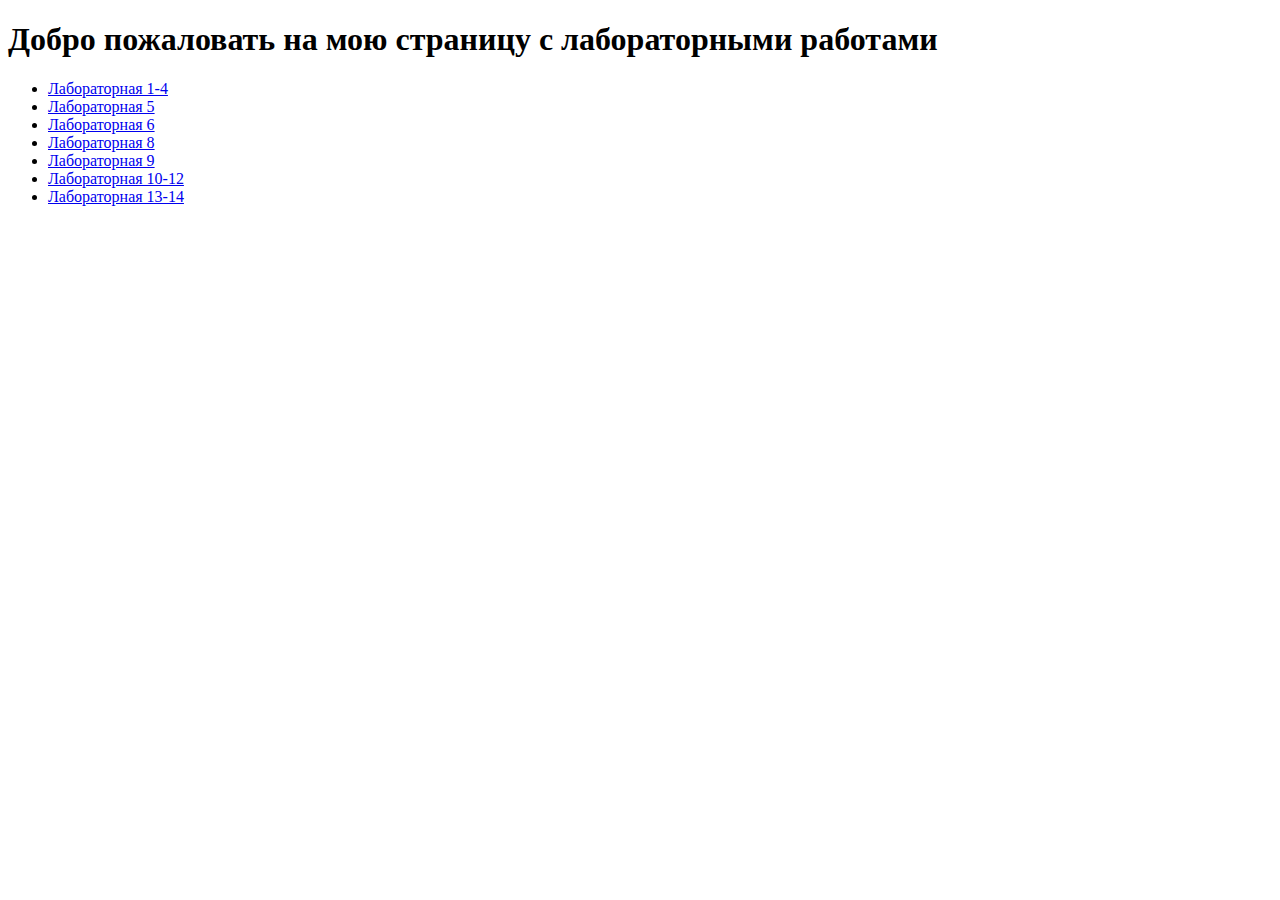
<file: index.html>
<!DOCTYPE html>
<html lang="en">
<head>
    <meta charset="UTF-8">
    <meta name="viewport" content="width=device-width, initial-scale=1.0">
    <title>Главная страница</title>
</head>
<body>
    <h1>Добро пожаловать на мою страницу с лабораторными работами</h1>
    <ul>
        <li><a href="1-4/index.html">Лабораторная 1-4</a></li>
        <li><a href="лр 5/index.html">Лабораторная 5</a></li>
        <li><a href="лр 6/index.html">Лабораторная 6</a></li>
        <li><a href="лр 8/korgi.html">Лабораторная 8</a></li>
        <li><a href="ЛР_9/main.html">Лабораторная 9</a></li>
        <li><a href="ЛР10-12/">Лабораторная 10-12</a></li>
        <li><a href="ЛР13-14/2.html">Лабораторная 13-14</a></li>


    </ul>

    
</body>
</html>
</file>
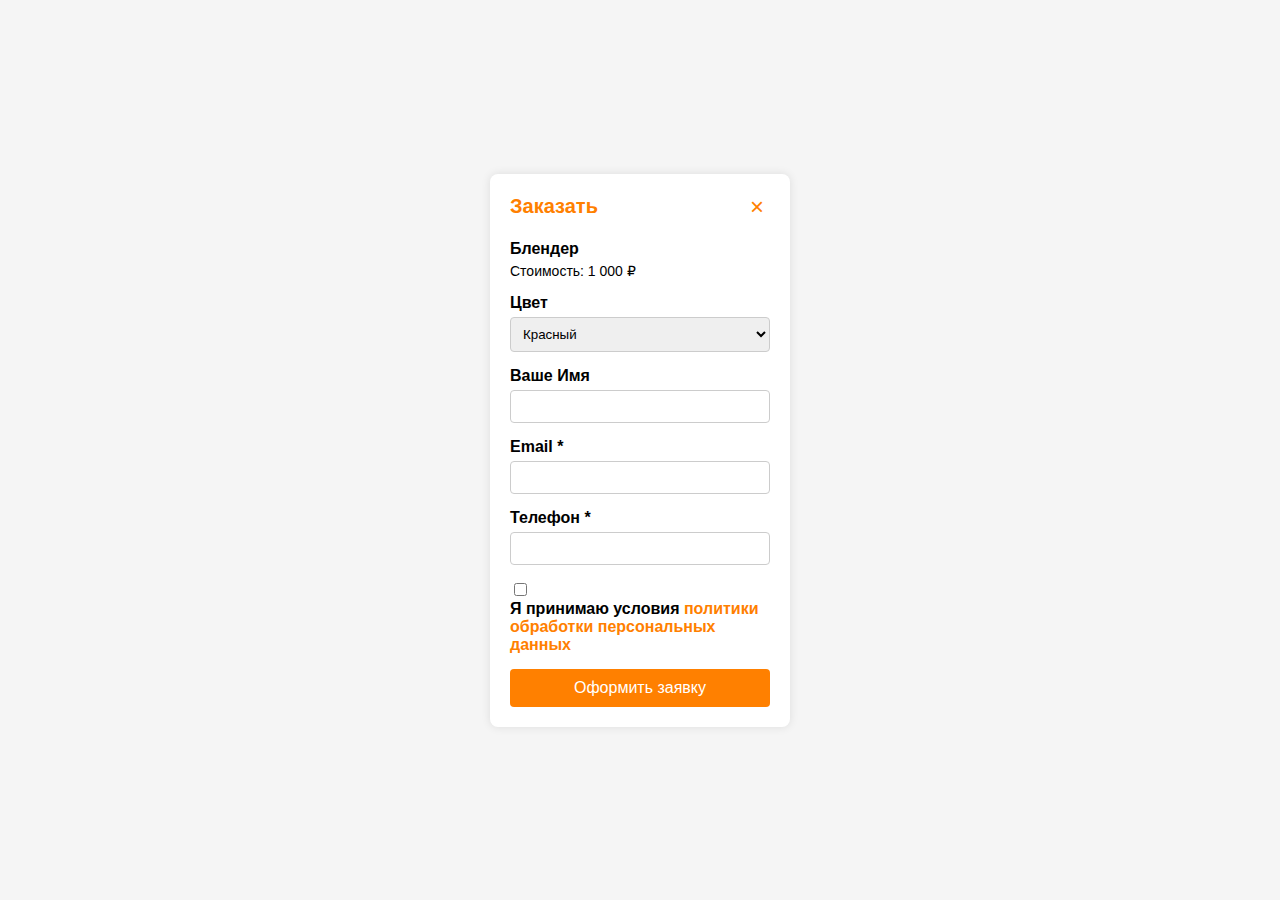
<file: лр 5/index.html>
<!DOCTYPE html>
<html lang="ru">
<head>
    <meta charset="UTF-8">
    <meta name="viewport" content="width=device-width, initial-scale=1.0">
    <title>Заказать</title>
    <link rel="stylesheet" href="styles.css">
</head>
<body>
    <div class="order-form">
        <div class="form-header">
            <h2>Заказать</h2>
            <button class="close-btn">&times;</button>
        </div>
        <form>
            <div class="form-group">
                <label for="blender">Блендер</label>
                <p class="price">Стоимость: 1 000 &#8381;</p>
            </div>
            <div class="form-group">
                <label for="color">Цвет</label>
                <select id="color" name="color">
                    <option value="red">Красный</option>
                    <option value="blue">Синий</option>
                    <option value="green">Зеленый</option>
                    <option value="black">Черный</option>
                </select>
            </div>
            <div class="form-group">
                <label for="name">Ваше Имя</label>
                <input type="text" id="name" name="name">
            </div>
            <div class="form-group">
                <label for="email">Email *</label>
                <input type="email" id="email" name="email" required>
            </div>
            <div class="form-group">
                <label for="phone">Телефон *</label>
                <input type="tel" id="phone" name="phone" required>
            </div>
            <div class="form-group">
                <input type="checkbox" id="policy" name="policy" required>
                <label for="policy">Я принимаю условия <a href="#">политики обработки персональных данных</a></label>
            </div>
            <button type="submit" class="submit-btn">Оформить заявку</button>
        </form>
    </div>
</body>
</html>
</file>
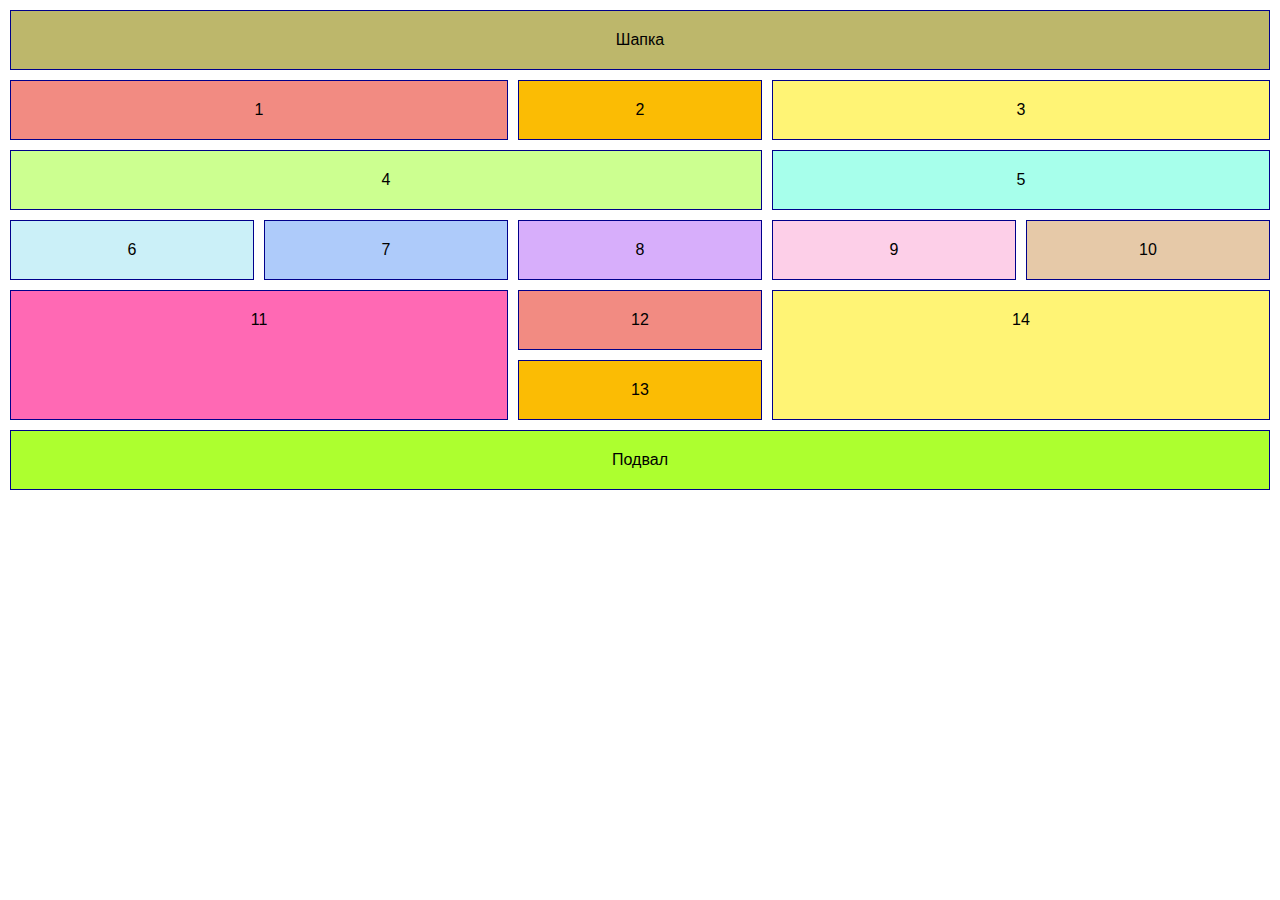
<file: лр 6/index.html>
<!DOCTYPE html>
<html lang="en">
<head>
    <meta charset="UTF-8">
    <meta name="viewport" content="width=device-width, initial-scale=1.0">
    <title>Grid Layout</title>
    <link rel="stylesheet" href="styles.css">
</head>
<body>
    <div class="container">
        <div class="item header">Шапка</div>
        <div class="item item-1">1</div>
        <div class="item item-2">2</div>
        <div class="item item-3">3</div>
        <div class="item item-4">4</div>
        <div class="item item-5">5</div>
        <div class="item item-6">6</div>
        <div class="item item-7">7</div>
        <div class="item item-8">8</div>
        <div class="item item-9">9</div>
        <div class="item item-10">10</div>
        <div class="item item-11">11</div>
        <div class="item item-12">12</div>
        <div class="item item-13">13</div>
        <div class="item item-14">14</div>
        <div class="item footer">Подвал</div>
    </div>
</body>
</html>
</file>
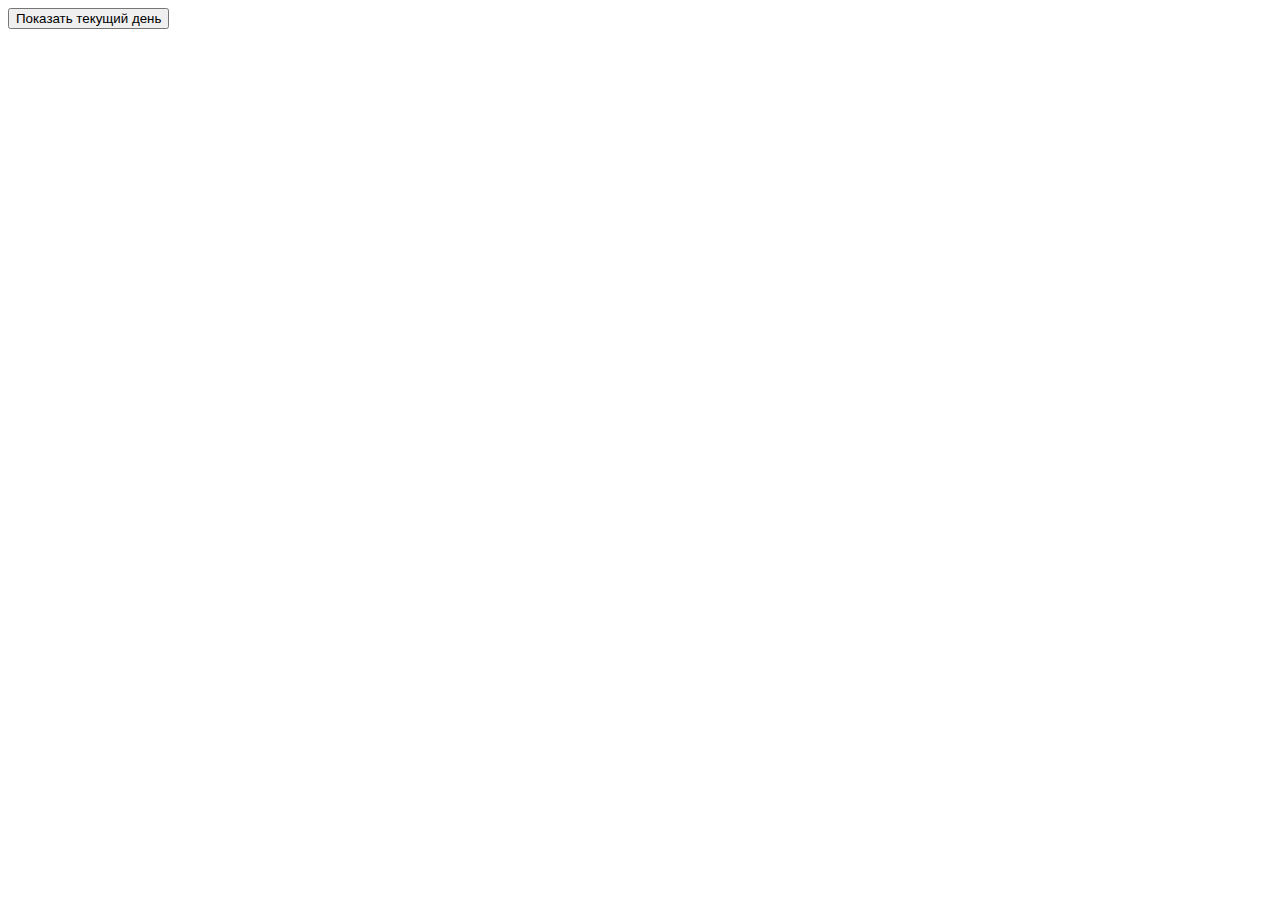
<file: ЛР10-12/index.html>
<html lang="ru">
<head>
    <meta charset="UTF-8">
    <meta name="viewport" content="width=device-width, initial-scale=1.0">
    <title>Текущий день в месяце</title>
    <script>
        // Функция для показа текущего дня месяца
        function showDayOfMonth() {
            // Создаем объект текущей даты
            let currentDate = new Date();
            // Получаем номер текущего дня месяца
            let dayOfMonth = currentDate.getDate();
            // Выводим его в диалоговое окно
            alert("Текущий день месяца: " + dayOfMonth);
        }
    </script>
</head>
<body>
    <!-- Кнопка для вызова функции -->
    <button onclick="showDayOfMonth()">Показать текущий день</button>
</body>
</html>
</file>
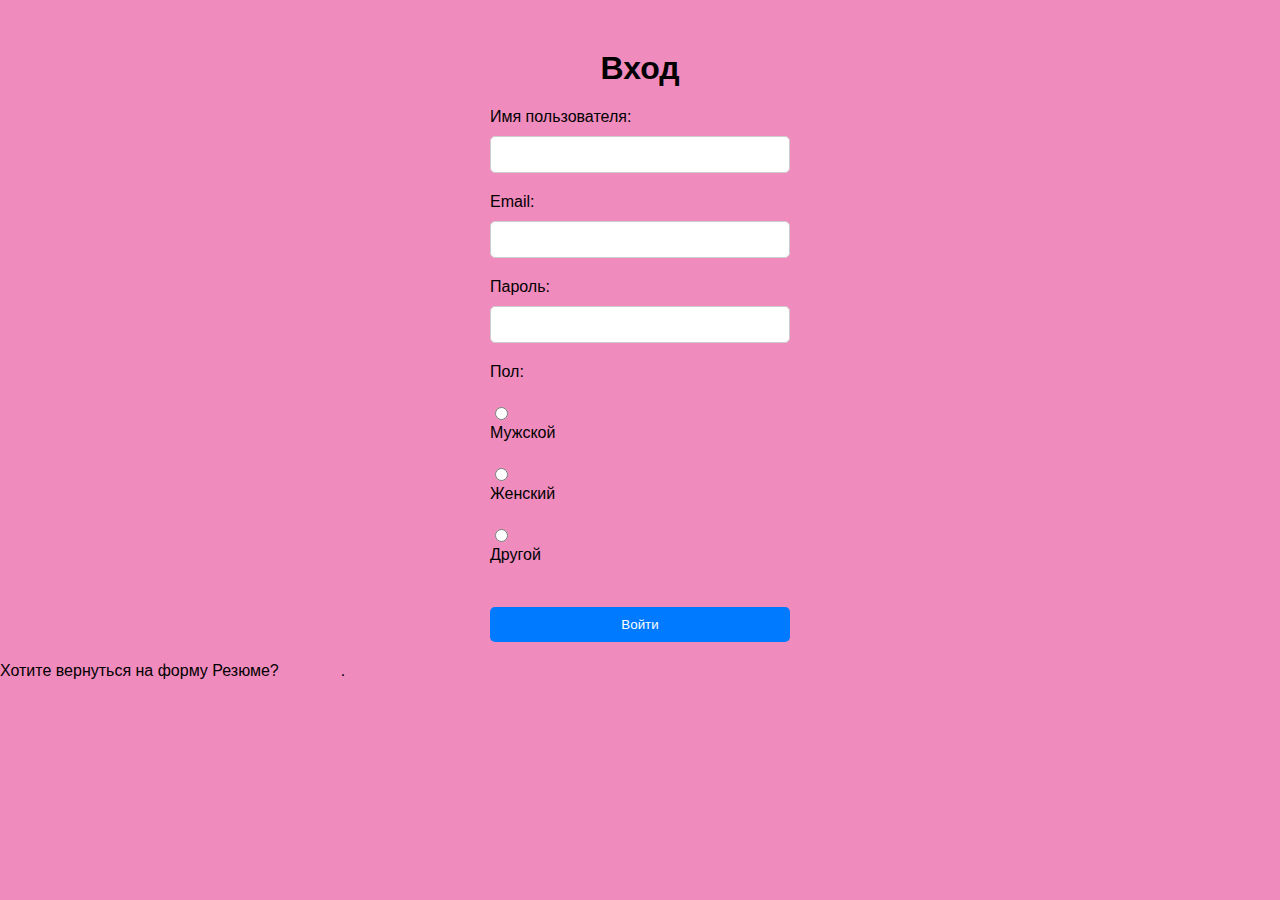
<file: 1-4/Вход.html>
<!DOCTYPE html>
<html lang="en">
<head>
    <meta charset="UTF-8">
    <meta name="viewport" content="width=device-width, initial-scale=1.0">
    <link rel="stylesheet" href="Вход_css.css">
    <title>Страница входа</title>
</head>
<body>

    <h1>Вход</h1>
    
    <!-- Строка для ввода имени пользователя -->
    <div class="input-container">
        <label for="username">Имя пользователя:</label>
        <input type="text" id="username" name="username">
    </div>

    <!-- Строка для ввода Email -->
    <div class="input-container">
        <label for="email">Email:</label>
        <input type="email" id="email" name="email">
    </div>

    <!-- Строка для ввода пароля -->
    <div class="input-container">
        <label for="password">Пароль:</label>
        <input type="password" id="password" name="password">
    </div>

    <!-- Выбор пола -->
    <div class="input-container">
        <label>Пол:</label><br>
        <input type="radio" id="male" name="gender" value="male">
        <label for="male">Мужской</label><br>
        <input type="radio" id="female" name="gender" value="female">
        <label for="female">Женский</label><br>
        <input type="radio" id="other" name="gender" value="other">
        <label for="other">Другой</label><br>
    </div>

    <!-- Кнопка для входа -->
    <button>Войти</button>

    <!-- Ссылка для возврата к форме Резюме -->
    <p>Хотите вернуться на форму Резюме? <a href="index.html"> Резюме</a>.</p>

</body>
</html>
</file>
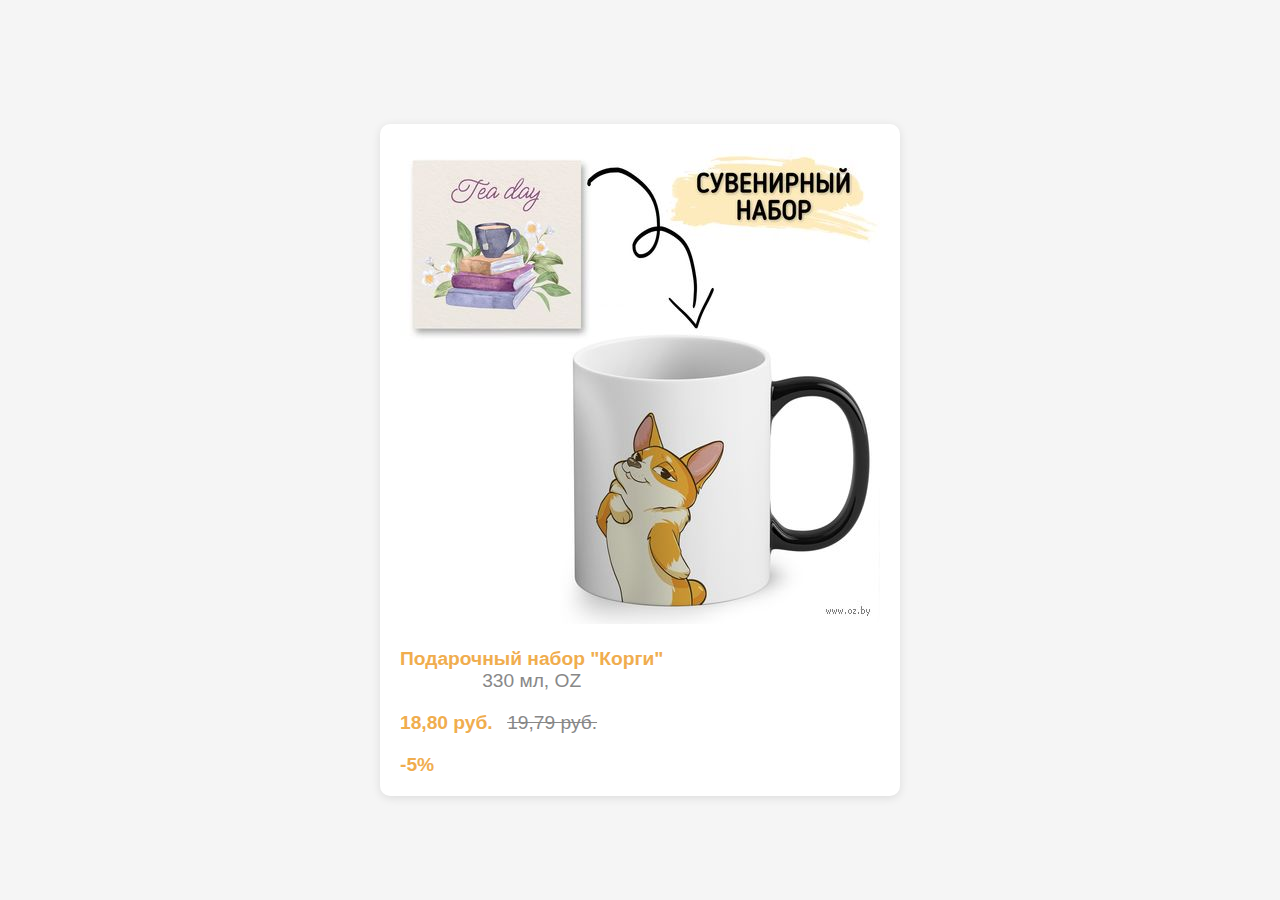
<file: лр 8/korgi.html>
<!DOCTYPE html>
<html lang="ru">
<head>
    <meta charset="UTF-8">
    <meta name="viewport" content="width=device-width, initial-scale=1.0">
    <title>Микросетка</title>
    <link rel="stylesheet" href="styles.css">
</head>
<body>
    <div class="grid-container">
        <!-- Изображение кружки -->
        <div class="grid-item image">
            <img src="Podarochniy_nabor_Korgi.jpg" alt="Кружка с корги">
        </div>
        <!-- Описание набора -->
        <div class="grid-item description">
            <h3>Подарочный набор "Корги"</h3>
            <p>330 мл, OZ</p>
        </div>
        <!-- Цена со скидкой -->
        <div class="grid-item price">
            <p><span class="new-price">18,80 руб.</span> <span class="old-price">19,79 руб.</span></p>
        </div>
        <!-- Дисконт -->
        <div class="grid-item discount">
            <p><span class="discount-percentage">-5%</span></p>
        </div>
        </div>
    </div>
</body>
</html>
</file>
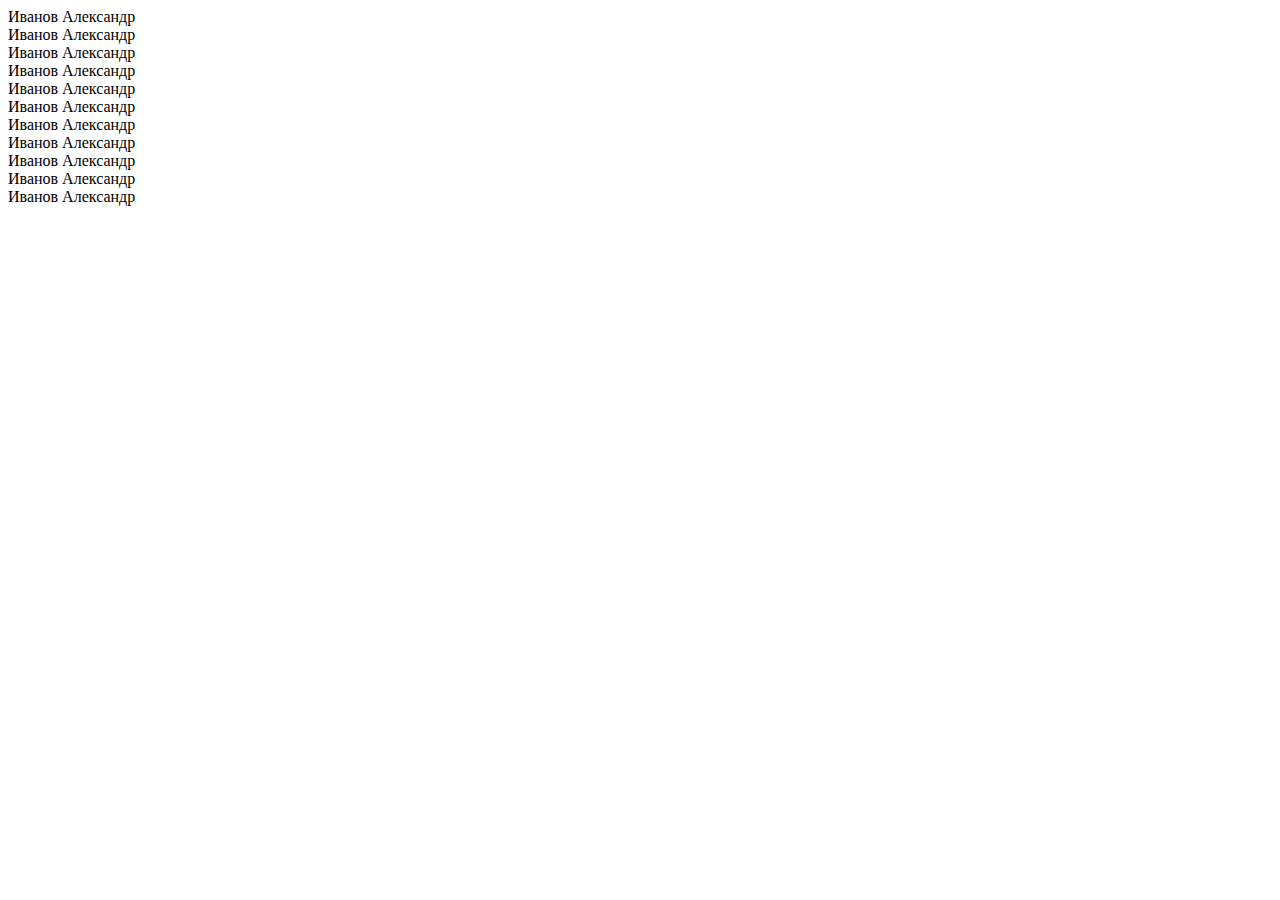
<file: ЛР10-12/index1.html>
<!DOCTYPE html>
<html lang="ru">
<head>
    <meta charset="UTF-8">
    <title>Задание 2</title>
</head>
<body>
    <script>
        let n = 6; // ваш номер варианта
        let times = n + 5;
        let фамилия = "Иванов";
        let имя = "Александр";

        for (let i = 0; i < times; i++) {
            document.write(фамилия + " " + имя + "<br>");
        }
    </script>
</body>
</html>
</file>
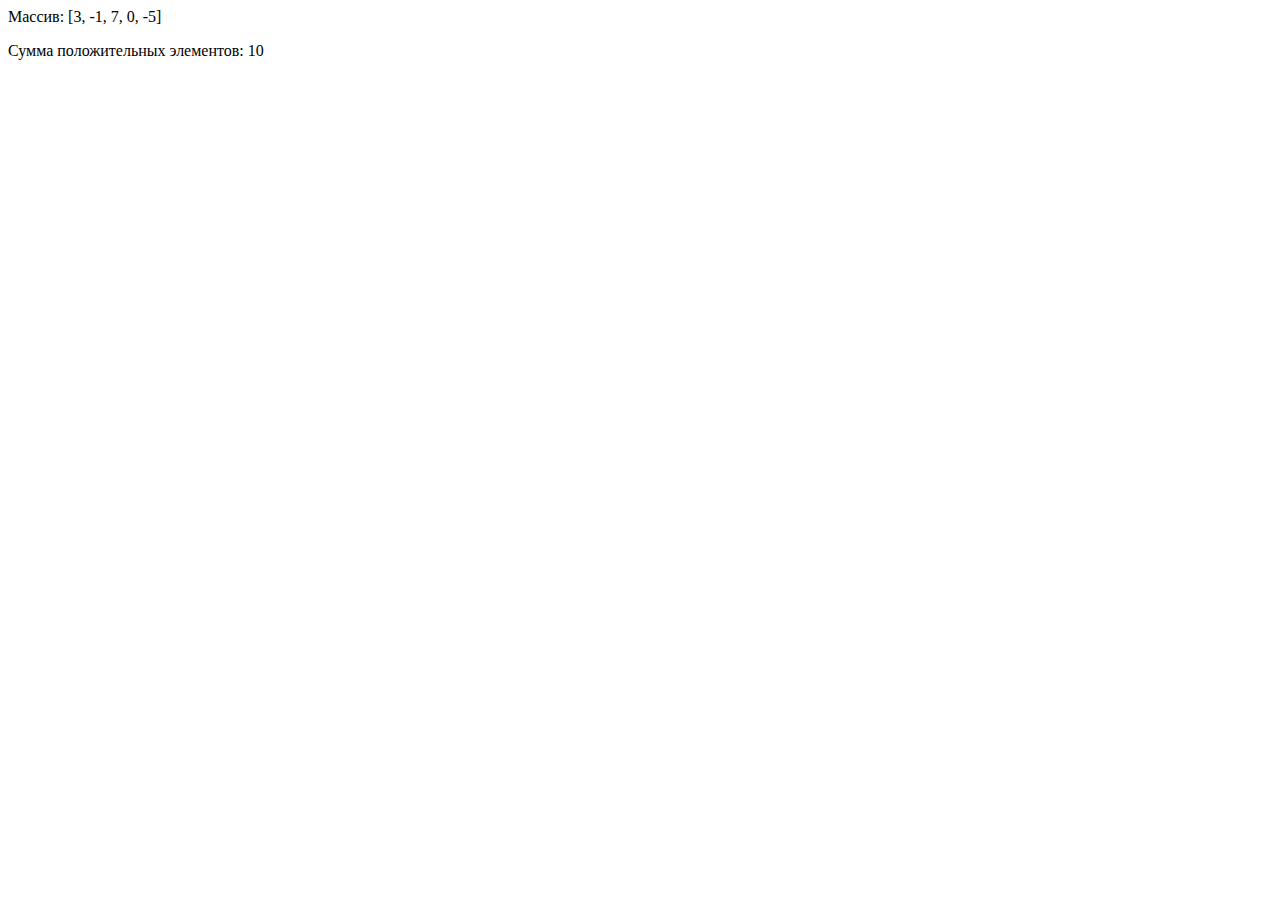
<file: ЛР10-12/index3.html>
<html lang="en">
<head>
    <meta charset="UTF-8">
    <meta name="viewport" content="width=device-width, initial-scale=1.0">
    <title>Sum Positive Numbers</title>
</head>
<body>
    <script>
        // Создаем массив из 5 целых элементов
        const array = [3, -1, 7, 0, -5];
        
        // Функция для нахождения суммы положительных элементов
        function sumPositiveNumbers(arr) {
            return arr.reduce((sum, num) => {
                return num > 0 ? sum + num : sum;
            }, 0);
        }

        // Находим сумму положительных элементов
        const sum = sumPositiveNumbers(array);

        // Выводим результат на экран
        document.write(`<p>Массив: [${array.join(', ')}]</p>`);
        document.write(`<p>Сумма положительных элементов: ${sum}</p>`);
    </script>
</body>
</html>
</file>
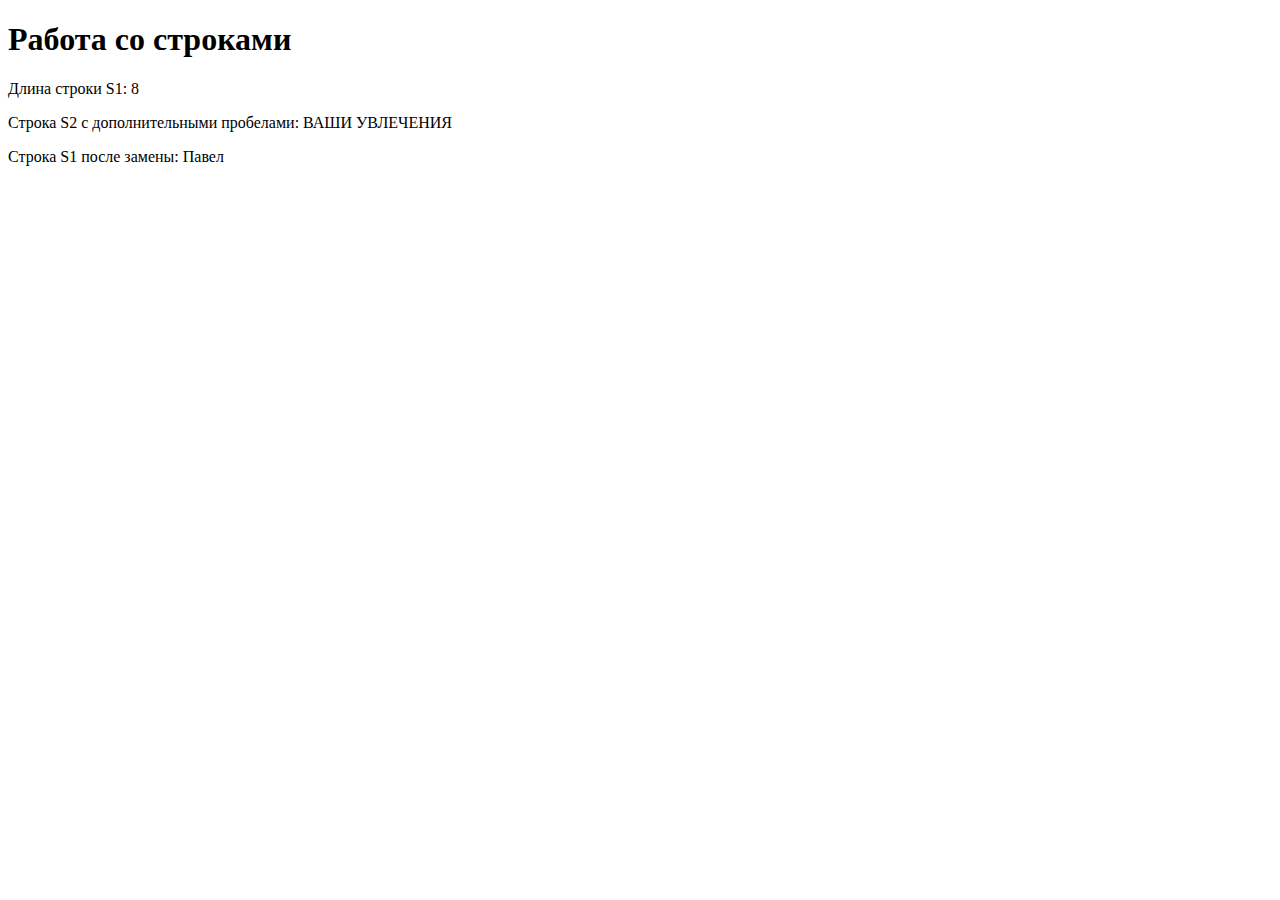
<file: ЛР10-12/index5.html>
<!DOCTYPE html>
<html lang="en">
<head>
    <meta charset="UTF-8">
    <meta name="viewport" content="width=device-width, initial-scale=1.0">
    <title>String Operations</title>
    <script>
        // Функция для выполнения всех операций со строками
        function processStrings() {
            // Создаем строки
            let s1 = "ВАШЕ ИМЯ";
            let s2 = "ВАШИ УВЛЕЧЕНИЯ";

            // Определяем длину строки s1
            let lengthOfS1 = s1.length;

            // Вставляем дополнительные пробелы в строку s2
            // Пример: добавление двух пробелов между словами
            let s2WithSpaces = s2.replace(" ", "  "); // Замена одного пробела на два

            // Заменяем "ВАШЕ ИМЯ" на "Павел" в строке s1
            let s1Replaced = s1.replace("ВАШЕ ИМЯ", "Павел");

            // Вывод результатов на страницу
            document.getElementById('lengthS1').textContent = `Длина строки S1: ${lengthOfS1}`;
            document.getElementById('s2WithSpaces').textContent = `Строка S2 с дополнительными пробелами: ${s2WithSpaces}`;
            document.getElementById('s1Replaced').textContent = `Строка S1 после замены: ${s1Replaced}`;
        }
    </script>
</head>
<body onload="processStrings()">
    <h1>Работа со строками</h1>
    <p id="lengthS1"></p>
    <p id="s2WithSpaces"></p>
    <p id="s1Replaced"></p>
</body>
</html>
</file>
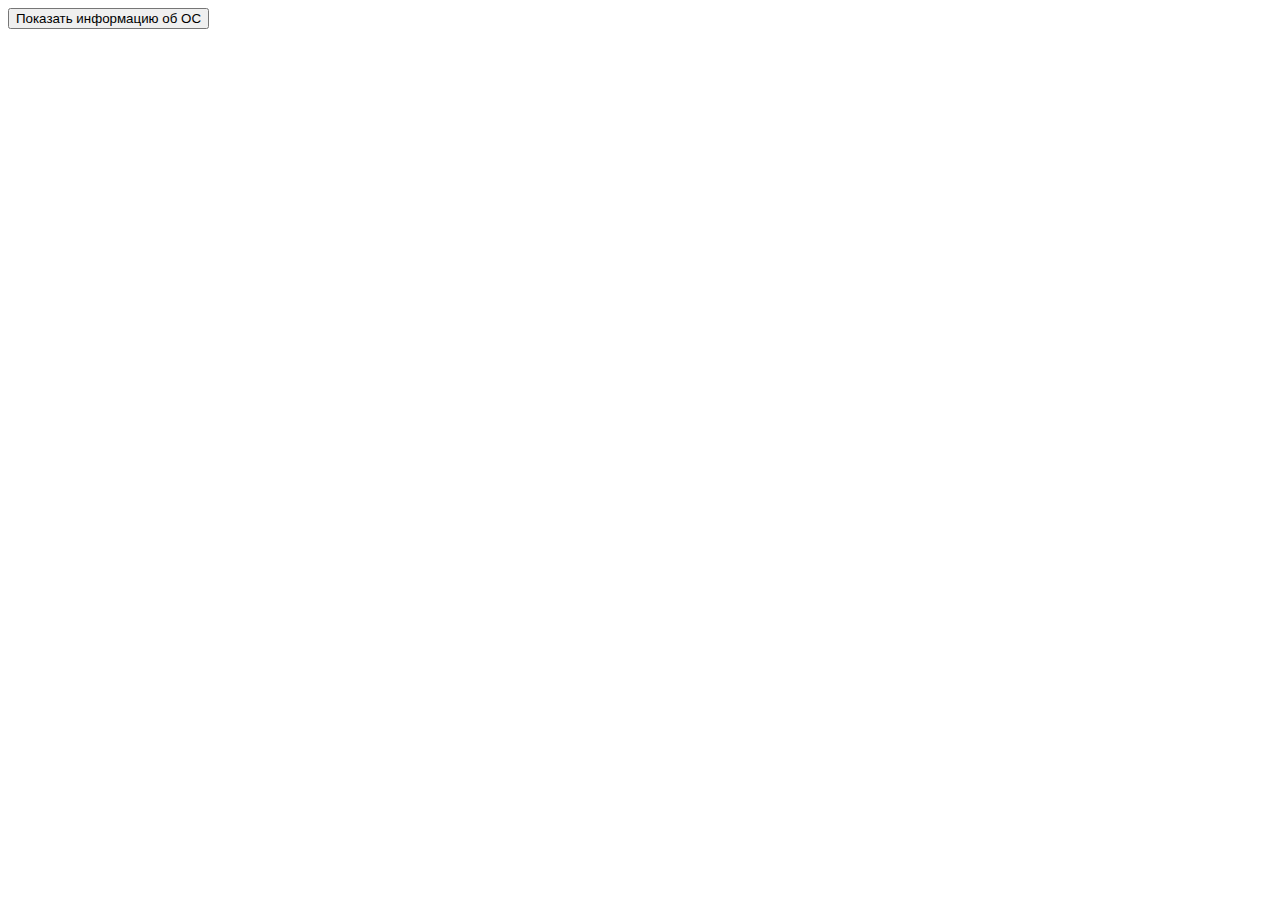
<file: ЛР10-12/index6.html>
<!DOCTYPE html>
<html lang="ru">
<head>
    <meta charset="UTF-8">
    <title>Задание 6</title>
    <script>
        function showOSInfo() {
            let userAgent = navigator.userAgent;
            let newWindow = window.open("", "", "width=400,height=300");
            newWindow.document.write("Информация об операционной системе: " + userAgent);

            setTimeout(function() {
                newWindow.close();
            }, 3000);
        }
    </script>
</head>
<body>
    <button onclick="showOSInfo()">Показать информацию об ОС</button>
</body>
</html>
</file>
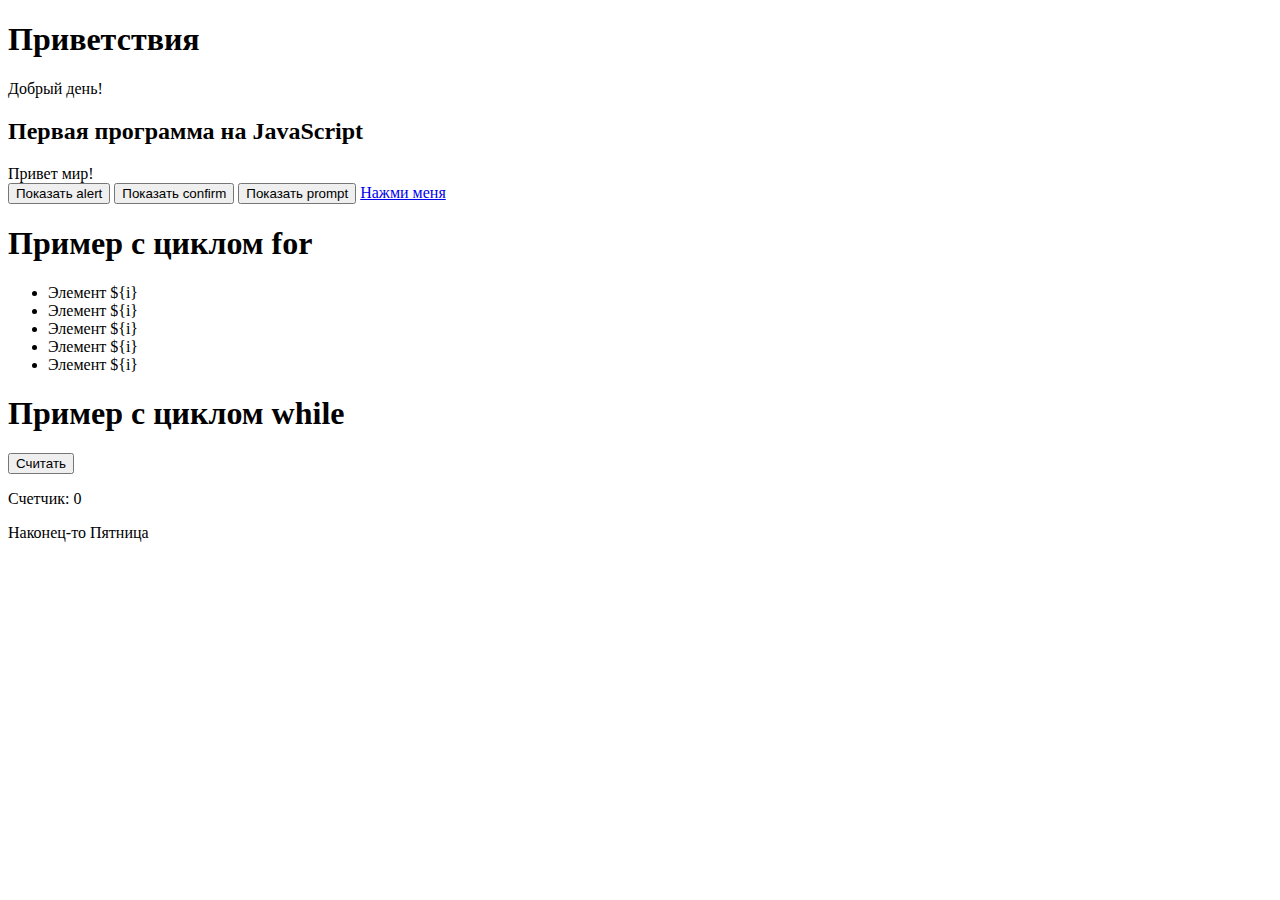
<file: лр_9/main.html>
<!DOCTYPE html>
<html lang="ru">
<head>
    <script type="text/javascript">
        function showAlert() {
            alert("Это простое уведомление.");
        }
    </script>
    <meta charset="UTF-8">
    <title>Приветствия</title>
    <script type="text/javascript">
        // Первый способ: внедрение внутри тега <head>
        // Выводит приветствие "Доброе утро" если время меньше чем 10
        var d = new Date();
        var time = d.getHours();
        if (time < 10) {
            document.write("<b>Доброе утро</b>");
        }
    </script>
    <script type="text/javascript">
        function showConfirm() {
            let result = confirm("Вы уверены, что хотите продолжить?");
            if (result) {
                alert("Вы нажали 'OK'.");
            } else {
                alert("Вы нажали 'Cancel'.");
            }
        }
    </script>
    <script type="text/javascript">
        function showPrompt() {
            let userResponse = prompt("Пожалуйста, введите ваше имя:", "Имя");
            if (userResponse !== null) {
                alert("Привет, " + userResponse + "!");
            } else {
                alert("Вы нажали 'Cancel'.");
            }
        }
    </script>
</head>
<body>
    <h1>Приветствия</h1>

    <div id="greeting1">
        <!-- Второй способ: внедрение внутри тега <body> -->
        <script type="text/javascript">
            // Если время меньше 10 часов, вы получите приветствие "Доброе утро".
            // В противном случае вы увидите приветствие "Добрый день".
            var d = new Date();
            var time = d.getHours();
            if (time < 10) {
                document.write("Доброе утро!");
            } else {
                document.write("Добрый день!");
            }
        </script>
    </div>

    <div id="greeting2">
        <!-- Третий способ: внедрение с использованием внешнего файла -->
        <script src="script.js"></script>
    </div>
    <button onclick="showAlert()">Показать alert</button>
    <button onclick="showConfirm()">Показать confirm</button>
    <button onclick="showPrompt()">Показать prompt</button>
    <a href="javascript:(function(){
        alert('Привет, мир!');
      })();">Нажми меня</a>
      <h1>Пример с циклом for</h1>
      <ul id="myList"></ul>
    
      <script>
        const list = document.getElementById('myList');
    
        for (let i = 1; i <= 5; i++) 
        {
          const listItem = document.createElement('li');
          listItem.textContent = "Элемент ${i}";
          list.appendChild(listItem);
        }
      </script>
    <h1>Пример с циклом while</h1>
    <button id="countButton">Считать</button>
    <p id="countDisplay">Счетчик: 0</p>
    
    <script>
      const countButton = document.getElementById('countButton');
      const countDisplay = document.getElementById('countDisplay');
    
      let count = 0;
    
      countButton.addEventListener('click', () => {
        while (count < 10) {
          count++;
          countDisplay.textContent = `Счетчик: ${count}`;
        }
      });
    </script>

    <div id="greeting3">
        <!-- Четвертый способ: внедрение с использованием обработчика событий -->
        <script type="text/javascript">
            window.onload = function() {
                var d = new Date();
                var theDay = d.getDay();
                var greeting;
                switch (theDay) {
                    case 5:
                        greeting = "Наконец-то Пятница";
                        break;
                    case 6:
                        greeting = "Суперская Суббота";
                        break;
                    case 0:
                        greeting = "Сонное Воскресенье";
                        break;
                    default:
                        greeting = "Когда же наступят выходные!";
                }
                document.getElementById("greeting3").innerHTML = greeting;
            };
        </script>
    </div>
   
</body>
</html>
</file>
<file: лр 5/styles.css>
body {
    font-family: Arial, sans-serif;
    background-color: #f5f5f5;
    display: flex;
    justify-content: center;
    align-items: center;
    height: 100vh;
    margin: 0;
}

.order-form {
    background-color: #fff;
    border-radius: 8px;
    box-shadow: 0 0 10px rgba(0, 0, 0, 0.1);
    width: 300px;
    padding: 20px;
    box-sizing: border-box;
    position: relative;
}

.form-header {
    display: flex;
    justify-content: space-between;
    align-items: center;
    margin-bottom: 20px;
}

.form-header h2 {
    margin: 0;
    font-size: 20px;
    color: #ff8000;
}

.close-btn {
    background: none;
    border: none;
    font-size: 24px;
    line-height: 1;
    color: #ff8000;
    cursor: pointer;
}

.form-group {
    margin-bottom: 15px;
}

.form-group label {
    display: block;
    margin-bottom: 5px;
    font-weight: bold;
}

.form-group p.price {
    margin: 0;
    font-size: 14px;
    color: #000;
}

.form-group select,
.form-group input[type="text"],
.form-group input[type="email"],
.form-group input[type="tel"] {
    width: 100%;
    padding: 8px;
    box-sizing: border-box;
    border: 1px solid #ccc;
    border-radius: 4px;
}

.form-group input[type="checkbox"] {
    margin-right: 5px;
}

.form-group label a {
    color: #ff8000;
    text-decoration: none;
}

.submit-btn {
    width: 100%;
    padding: 10px;
    background-color: #ff8000;
    border: none;
    border-radius: 4px;
    color: #fff;
    font-size: 16px;
    cursor: pointer;
}

.submit-btn:hover {
    background-color: #e67300;
}
</file>
<file: лр 6/styles.css>
* {
    box-sizing: border-box;
    margin: 0;
    padding: 0;
}

body {
    font-family: Arial, sans-serif;
}

.container {
    display: grid;
    grid-template-columns: repeat(5, 1fr);
    grid-template-rows: auto;
    gap: 10px;
    padding: 10px;
}

.header {
    grid-column: 1 / 6;
    text-align: center;
    padding: 10px;
    background-color: darkkhaki;
}

.footer {
    grid-column: 1 / 6;
    text-align: center;
    padding: 10px;
    background-color: greenyellow;
}

.item {
    padding: 20px;
    text-align: center;
    border: 1px solid darkblue;
}

.item-1 {
    grid-column: 1 / 3;
    grid-row: 2 / 3;
    background-color: #f28b82;
}

.item-2 {
    grid-column: 3 / 4;
    grid-row: 2 / 3;
    background-color: #fbbc04;
}

.item-3 {
    grid-column: 4 / 6;
    grid-row: 2 / 3;
    background-color: #fff475;
}

.item-4 {
    grid-column: 1 / 4;
    grid-row: 3 / 4;
    background-color: #ccff90;
}

.item-5 {
    grid-column: 4 / 6;
    grid-row: 3 / 4;
    background-color: #a7ffeb;
}

.item-6 {
    grid-column: 1 / 2;
    grid-row: 4 / 5;
    background-color: #cbf0f8;
}

.item-7 {
    grid-column: 2 / 3;
    grid-row: 4 / 5;
    background-color: #aecbfa;
}

.item-8 {
    grid-column: 3 / 4;
    grid-row: 4 / 5;
    background-color: #d7aefb;
}

.item-9 {
    grid-column: 4 / 5;
    grid-row: 4 / 5;
    background-color: #fdcfe8;
}

.item-10 {
    grid-column: 5 / 6;
    grid-row: 4 / 5;
    background-color: #e6c9a8;
}

.item-11 {
    grid-column: 1 / 3;
    grid-row: 5 / 7;
    background-color: hotpink;
}

.item-12 {
    grid-column: 3 / 4;
    grid-row: 5 / 6;
    background-color: #f28b82;
}

.item-13 {
    grid-column: 3 / 4; 
    grid-row: 6 / 7;
    background-color: #fbbc04;
}

.item-14 {
    grid-column: 4 / 6;
    grid-row: 5 / 7;
    background-color: #fff475;
}

@media (max-width: 1024px) {
    .container {
        grid-template-columns: repeat(3, 1fr);
    }

    .header, .footer {
        grid-column: 1 / 4;
    }

    .item-1 { grid-column: 1 / 3; grid-row: auto; }
    .item-2 { grid-column: 3 / 4; grid-row: auto; }
    .item-3 { grid-column: 1 / 4; grid-row: auto; }
    .item-4 { grid-column: 1 / 4; grid-row: auto; }
    .item-5 { grid-column: 1 / 4; grid-row: auto; }
    .item-6 { grid-column: 1 / 2; grid-row: auto; }
    .item-7 { grid-column: 2 / 3; grid-row: auto; }
    .item-8 { grid-column: 3 / 4; grid-row: auto; }
    .item-9 { grid-column: 1 / 3; grid-row: auto; }
    .item-10 { grid-column:3/ 3; grid-row: auto; }
    .item-11 { grid-column: 1 / 4; grid-row: auto; }
    .item-12 { grid-column: 1 / 2; grid-row: auto; }
    .item-13 { grid-column: 2 / 3; grid-row: auto; }
    .item-14 { grid-column: 3 / 4; grid-row: auto; }
}

@media (max-width: 768px) {
    .container {
        grid-template-columns: 1fr;
    }

    .header, .footer {
        grid-column: 1;
    }

    .item-1, .item-2, .item-3, .item-4, .item-5, .item-6, 
    .item-7, .item-8, .item-9, .item-10, .item-11, .item-12, 
    .item-13, .item-14 {
        grid-column: 1;
        grid-row: auto;
    }
}
</file>
<file: 1-4/Вход_css.css>
/* Общие стили для страницы */
@import "back_css.css";

/* Стили для заголовка */
h1 {
    text-align: center;
    margin-top: 50px;
}

/* Стили для контейнеров ввода */
.input-container {
    margin: 20px auto;
    width: 300px;
}

/* Стили для меток */
label {
    display: block;
    margin-bottom: 5px;
}

/* Стили для текстовых полей */
input[type="text"],
input[type="email"],
input[type="password"] {
    width: 100%;
    padding: 10px;
    border: 1px solid #ccc;
    border-radius: 5px;
    box-sizing: border-box;
    margin-top: 5px;
}

/* Стили для радио кнопок */
input[type="radio"] {
    margin-right: 5px;
}

/* Стили для кнопки */
button {
    display: block;
    width: 300px;
    margin: 20px auto;
    padding: 10px;
    background-color: #007bff;
    color: #fff;
    border: none;
    border-radius: 5px;
    cursor: pointer;
    transition: background-color 0.3s;
}

button:hover {
    background-color: #7f3baf;
}

/* Стили для ссылки */
p a {
    color: #f08bbd;
    text-decoration: none;
}

p a:hover {
    text-decoration: underline;
}
</file>
<file: лр 8/styles.css>
/* Сброс отступов и обнуление полей */
* {
    margin: 0;
    padding: 0;
    box-sizing: border-box;
}

/* Основной стиль для страницы */
body {
    font-family: Arial, sans-serif;
    display: flex;
    justify-content: center;
    align-items: center;
    height: 100vh;
    background-color: #f5f5f5;
    padding: 20px;
    text-align: center;
}

/* Стиль для контейнера */
.container {
    background-color: white;
    padding: 20px;
    border-radius: 10px;
    box-shadow: 0 4px 15px rgba(0, 0, 0, 0.1);
    max-width: 800px;
    width: 100%;
    display: flex;
    flex-direction: column;
    justify-content: center;
    align-items: center;
}

/* Сетка для элемента набора */
.grid-container {
    display: grid;
    grid-template-columns: 1fr; /* Одна колонка */
    gap: 20px;
    background-color: white;
    padding: 20px;
    border-radius: 10px;
    box-shadow: 0 2px 10px rgba(0, 0, 0, 0.1);
    margin-top: 20px;
    justify-items: left; /* Центрирование элементов внутри сетки */
    align-items: left;   /* Центрирование элементов по вертикали */
}

/* Элемент внутри сетки */
.grid-item {
    text-align: center;
}

/* Изображение кружки */
.image img {
    max-width: 100%;
    height: auto;
    border-radius: 8px;
}

/* Описание и цены */
.description h3, .description p, .price .new-price, .price .old-price, .discount-percentage {
    font-size: 1.2rem;  /* Одинаковый размер для всех */
}

/* Подарочный набор и новая цена */
.description h3 {
    color: #f0ad4e; /* Цвет как у процента скидки */
    font-weight: bold;
}

/* Подзаголовок (например, объем и бренд) */
.description p {
    color: #888; /* Цвет как у старой цены */
}

/* Стили для цены */
.price .new-price {
    color: #f0ad4e; /* Цвет как у процента скидки */
    font-weight: bold;
}

.price .old-price {
    text-decoration: line-through;
    color: #888; /* Цвет старой цены */
    margin-left: 10px;
}

/* Процент скидки */
.discount-percentage {
    color: #f0ad4e;
    font-weight: bold;
}

/* Адаптивная сетка для мобильных устройств */
@media (max-width: 768px) {
    .grid-container {
        grid-template-columns: 1fr;
    }
}
</file>
